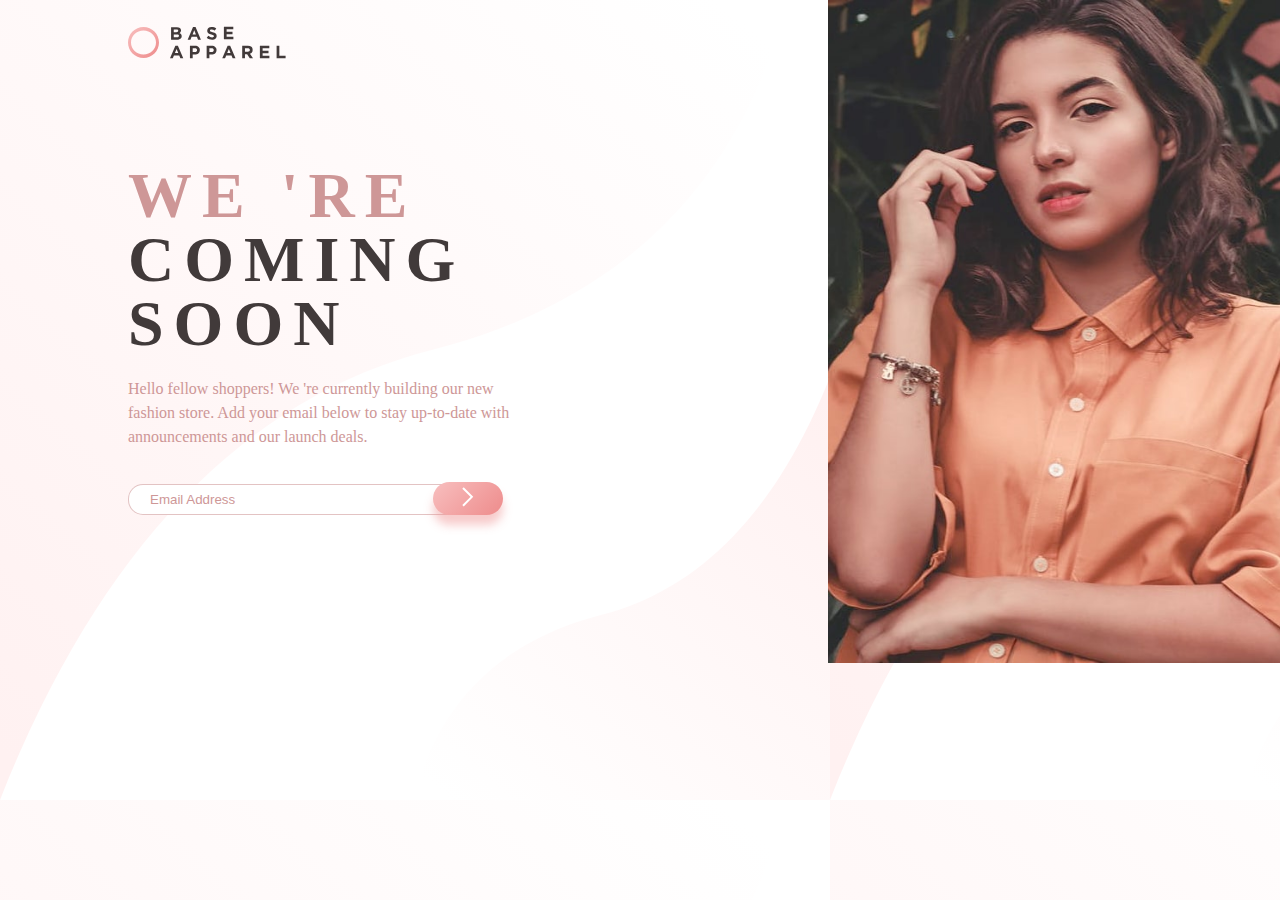
<file: base-apparel-coming-soon-master/index.html>
<!DOCTYPE html>
<html lang="en">
<head>
  <meta charset="UTF-8">
  <meta http-equiv="X-UA-Compatible" content="IE=edge">
  <meta name="viewport" content="width=device-width, initial-scale=1.0">
  <title>Base|apparel</title>
  <link rel="stylesheet" href="./style.css">
</head>
<body>
  <div class="container-1">
    <img src="./images/logo.svg" alt="base-apparel-logo" class="logo">
    <div class="mobile-hero">
      <img src="./images/hero-mobile.jpg" alt="">
    </div>
    <h1><span class="text-style">WE 'RE </span>COMING SOON</h1>
    <p>Hello fellow shoppers! We 're currently building our new fashion store. Add your email below to stay up-to-date with announcements and our launch deals.</p>
    <form action="#" class="email-form">
      <input type="email" class="email-input" class="email-error" formnovalidate name="email" placeholder="Email Address"><span class="error-icon"><img src="./images/icon-error.svg" alt=""></span>
      <button class="submit-button" type="submit" formnovalidate><img src="./images/icon-arrow.svg" alt=""></button>
      <p id="error-text">Please provide a valid email</p>
    </form>
  </div>
  <div class="container-2">
    <img src="./images/hero-desktop.jpg" alt="">
  </div>
  <script src="./main.js"></script>
</body>
</html>
</file>
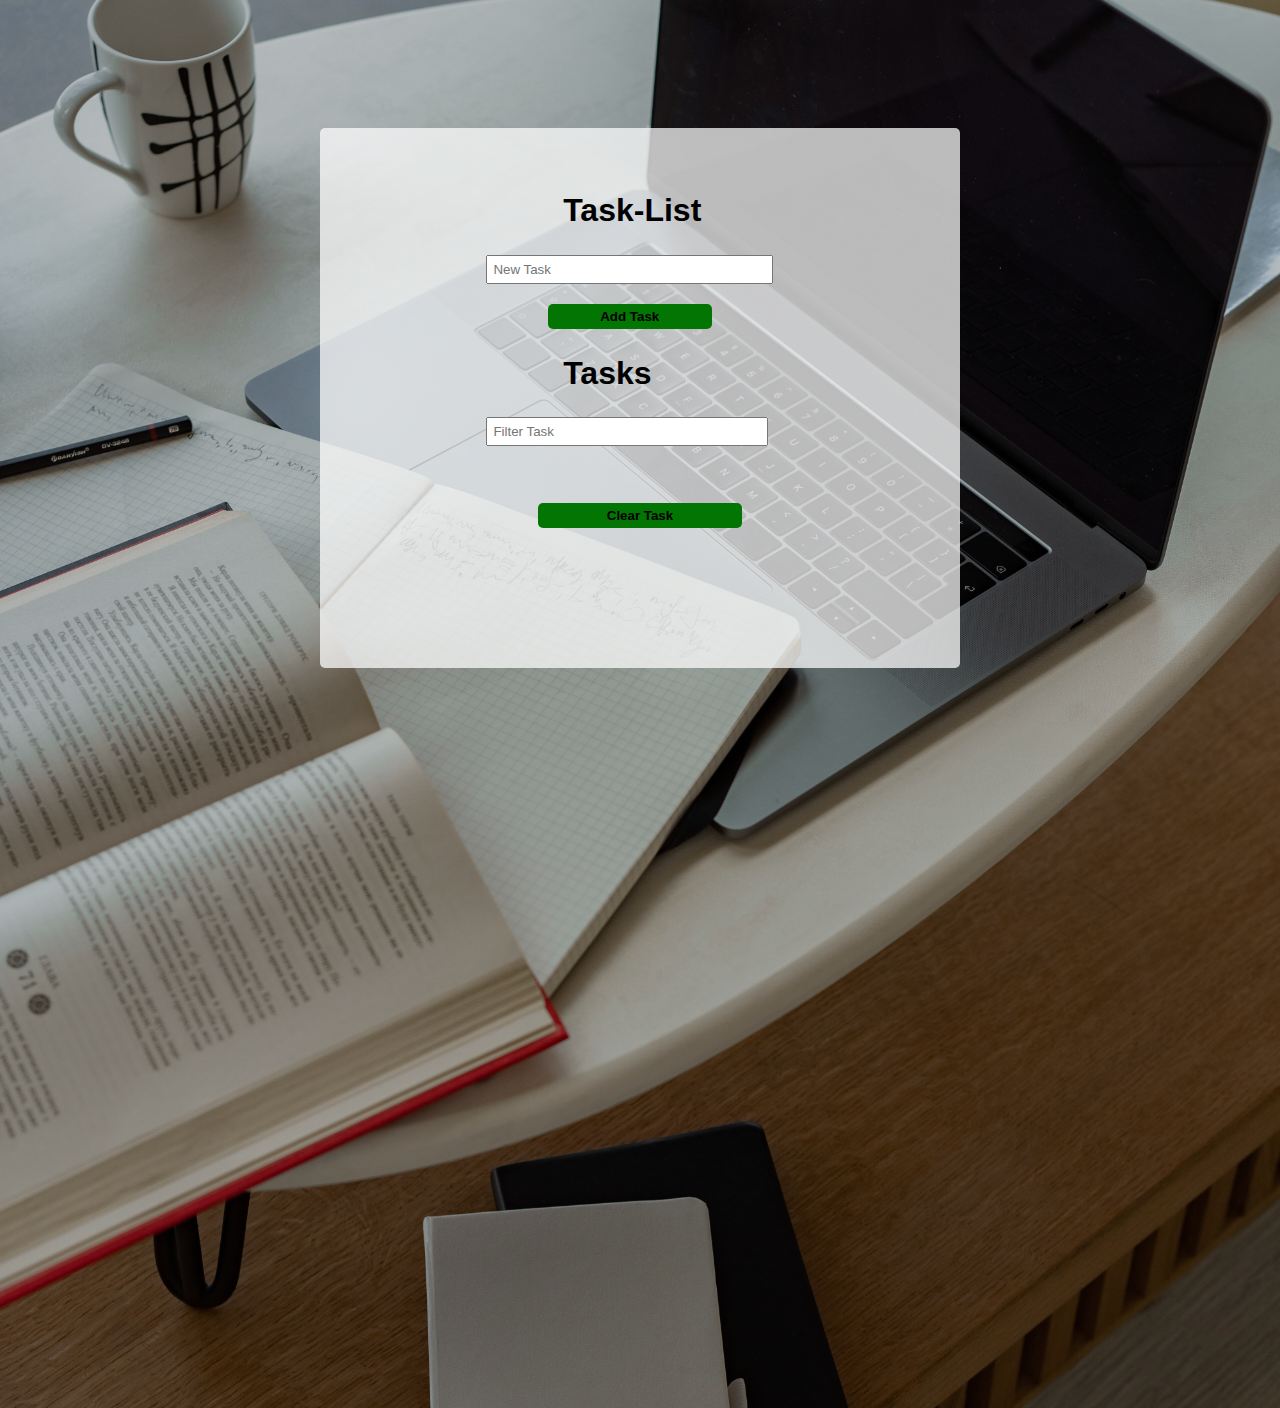
<file: Task-List.html>
<!DOCTYPE html>
<html lang="en">
<head>
    <meta charset="UTF-8">
    <meta http-equiv="X-UA-Compatible" content="IE=edge">
    <meta name="viewport" content="width=device-width, initial-scale=1.0">
    <title>Task-List</title>
    <link rel="stylesheet" href="./css/task-list.css">
</head>
<body>
    <div class="card">
        <h3>Task-List</h3>
        <div class="form-1">
            <form action="#" class="task-form">
                <div class="input-field">
                    <input type="text" name="task" placeholder="New Task"  id="task">
                </div>
                <input type="submit" value="Add Task" class="Btn">
            </form>
        </div>
        <div class="Task-entry">
            <h3 class="task-title">Tasks</h3>
            <input type="text" name="filter" placeholder="Filter Task" id="filter">
            <ul class="collection"></ul>
            <a href="#" class="clear-btn"><button id="clear-btn">Clear Task</button></a>
        </div>
    </div>
    <script src="./css/task-list.js"></script>
</body>
</html>
</file>
<file: base-apparel-coming-soon-master/style.css>
*{
    margin: 0;
    padding: 0;
    box-sizing: border-box;
}
body{
    font-size: 16px;
    background: url(./images/bg-pattern-desktop.svg);
    background-size:auto;
    display: flex;
}
.container-1{
    display: flex;
    flex-direction: column;
    padding: 2% 0% 5% 5%;
    margin-left: 5%;
}
.container-1 h1 {
    font-size: 4em;
    color: hsl(0, 6%, 24%);
    width: 60%;
    line-height: 1.0;
    letter-spacing: 10px;
    margin-top: 15%;
}
.text-style{
    color: hsl(0, 36%, 70%);
}
.container-1 p{
    font-size: 1em;
    margin-top: 3%;
    line-height: 1.5;
    width: 55%;
    color: hsl(0, 36%, 70%);
}
.email-error{
    display: none;
    border: 1px solid hsl(0, 93%, 68%);
}
.email-input{
    padding: 1% 2% 1% 3%;
    width: 50%;
    margin-top: 5%;
    border: 1px solid hsla(0, 36%, 70%, 0.575);
    color: hsl(0, 6%, 24%);
    border-radius: 15px;
    outline: none;
}
.email-input::placeholder{
    color: hsl(0, 36%, 70%);
    opacity: 1 ;
}
.email-input:focus{
    border: 1px solid hsla(0, 36%, 70%, 0.37);
}
.container-1 .error-icon{
    display: none;
    position: relative;
    left: -8%;
    bottom: -45%;
}
.submit-button{
    background-image: Linear-gradient(135deg,hsl(0, 80%, 86%),hsl(0, 74%, 74%));
    position: relative;
    padding: 0.75% 1% 0.75% 1%;
    width: 10%;
    left: -7%;
    bottom: -5%;
    border-style: none;
    border-radius: 20px;
    outline: none;
    box-shadow: 0 10px 10px hsla(0, 74%, 74%, 0.45);
    border-width: 1px;
    border-color: none;
    cursor: pointer;
    z-index: 1;
}
.submit-button:hover{
    background-image:linear-gradient(135deg,hsl(0, 80%, 86%),hsla(0, 80%, 80%, 0.753));
}
#error-text{
    display: none;
    font-size: 1em;
    margin-top: 0;
    margin-left: 2%;
    color: hsl(0, 93%, 68%);
}
.container-2 img{
    width: 525px;
    height: 663px;   
}

/*     MOBILE DESIGN   */
@media (min-width:376px){
    .mobile-hero{
        display: none;
    }
}

@media (max-width: 375px) {
    body{
        width: 100%;
        flex-direction: column;
    }
    .logo{
        margin-left: 2%;
        padding-left: 3%;
        margin-top: 5%;
    }
    .container-1{
        padding: 0;
        margin-left: 0;
    }
    .container-1 .mobile-hero{
        width:100%;
        height: 70px;
        margin-top: 5%;
        margin-left: 0;
        padding: 0;
    }
    .container-1 h1{
        font-size: 3em;
        width: 80%;
        margin-top: 65%;
        margin-left: auto;
        margin-right: auto;
        text-align: center;
    }
    .container-1 p{
        font-size: 1em;
        margin-left: 10%;
        text-align: center;
        width: 85%;
    }
    .email-input{
        width: 75%;
        margin-left: 10%;
        margin-bottom: 15% ;
    }
    .container-2{
        display: none;
    }
    .container-1 .error-icon{
        position: relative;
        left: -20%;
        bottom: -40px;
        z-index: 1;
    }
    .submit-button{
        position: relative;
        width: 12%;
        bottom: -4px;
        left: -10%;
        padding: 1px 3px;
    }
}
</file>
<file: css/task-list.css>
*{
    margin: 0;
    padding: 0;
    box-sizing: border-box;
}

body{
    min-height: 100vw;
    background: linear-gradient(rgba(7, 4, 4, 0.253), rgba(7, 4, 5, 0.253)), url("./pexels-mikhail-nilov-7583935.jpg") center/cover no-repeat;
    font-family: Arial, Helvetica, sans-serif;
    font-size: 1rem;
}
h3{
    font-size: 2rem;
    margin-bottom: 5%;
    margin-left: 35%;
}
.card{
    width: 50%;
    margin-top: 10%;
    margin-bottom: auto;
    margin-right: auto;
    margin-left: auto;
    padding: 5%;
    background-color: rgba(255, 255, 255, 0.726);
    border-radius: 5px;
}
.form-1{
    margin-bottom: 5%;
}
.task-form{
    margin-left: 20%;
}
.Task-entry{
    padding-bottom: 15%;
}
.input-field input, .Task-entry input{
    padding: 5px;
    margin-bottom: 5%;
    width: 70%;
}
.Task-entry input{
    margin-left: 20%;
    width: 55%;
}
.form-1 .Btn{
    padding: 5px;
    margin-left: 15%;
    width: 40%;
    color: #000;
    background-color: rgb(3, 117, 3);
    border-width: 0;
    border-radius: 5px;
    font-weight: bold;
}
.Task-entry .clear-btn button{
    padding: 5px;
    margin-left: 30%;
    width: 40%;
    color: #000;
    background-color: rgb(3, 117, 3);
    border-width: 0;
    border-radius: 5px;
    font-weight: bold;
}
.collection{
    margin-top: 2%;
    padding: 2%;
    font-size: 1rem;
    color: #000;
    list-style: none;
    text-align: center;
}
.collection, .collection-item{
    position: relative;
}
.collection-item:after{
    content: "";
    position: absolute;
    background-color: rgba(37, 37, 37, 0.678);
    bottom: 0;
    left: 20%;
    height: 1px;
    width: 55%;
}
</file>
